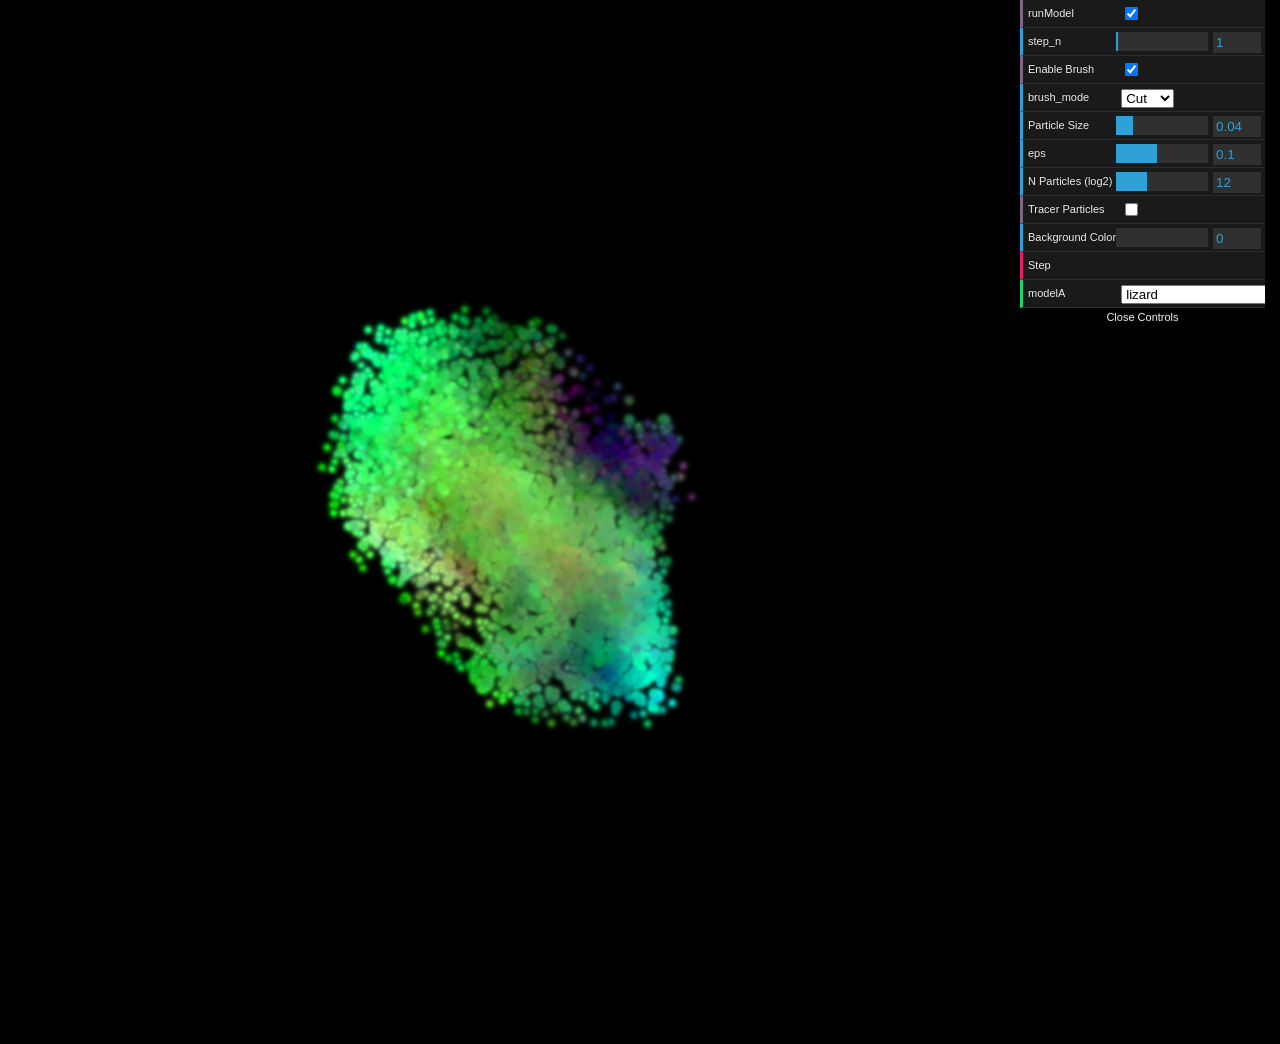
<file: growing_demo/index.html>
<!DOCTYPE html>
<html lang="en">
<head>

    <meta charset="UTF-8">
    <meta name="viewport" content="width=device-width, initial-scale=1.0">
    <title>Cells2Pixels PBR Demo</title>
    <script src="../swissgl.js"></script>
    <script src="../dat.gui.min.js"></script>
    <script src="https://webgl2fundamentals.org/webgl/resources/m4.js"></script>
    <style>
        body {
            background-color: black;
        }

        canvas {
            /* width: 100vw; 
            height: 100vh; */
            width: 1024px;
            height: 1024px;
        }
    </style>
</head>
<body>
<canvas id="c"></canvas>

<script>
    const $ = s => document.querySelector(s);
    const canvas = $("#c");
    
    const GLSL = SwissGL(canvas);
    const glsl = (param, target) => GLSL({...param, Inc: [`
            #define FOR2(V,A,B) for(ivec2 V=ivec2(A);V.y<(B).y;++V.y) for(V.x=ivec2(A).x;V.x<(B).x;++V.x)
            bool box_intersects(vec4 a, vec4 b) {return a.x<b.z && a.y<b.w && b.x<a.z && b.y<a.w;}
            vec2 log_normalize(vec2 v) {
                float l = length(v);
                if (l > 0.0) return log(l + 1.0) * normalize(v);

                return vec2(0.0);
            }
            float cross2d(vec2 a, vec2 b) {
                return a.x * b.y - a.y * b.x;
            }

            
        `].concat(param.Inc || [])}, target);
    const gui = new dat.GUI();

    const CHN = 16, C4 = CHN / 4;
    let models, modelA, modelB;
    let nca_grid, neighborhood, bbox, inv_rho;
    let sort_phase = 0;
    let step_count = 0;


    const params = {
        modelA: 'lizard',
        modelB: 'ghost',
        runModel: true,
        step_n: 1,
    };
    const uniforms = {
        zoom: 0.0,
        eps: 0.1,
        sigma: 0.2,
        // sigma: 1.0,
        viewR: 1.5,
        viewC: [0.0, 0.0],
        brush_enabled: true,
        brush_mode: 1,
        cut_size: 0.03,
        particle_radius: 0.04,
        num_particles_log: 12, // 2^12 = 4096
        plot_tracer: false,
        bg_color: 0.0,
        state_noise: 0.0,
        position_noise: 0.0,
    }
    uniforms.smoothing_coef = 4.0 / (Math.PI * Math.pow(uniforms.eps, 2));
    uniforms.gradient_coef = 10.0 / (Math.PI * Math.pow(uniforms.eps, 3));

    
    let last_cursor_style = 'default';
    let prevPos = [0, 0];


    gui.add(params, 'runModel');
    gui.add(params, 'step_n', 0, 64, 1);
    gui.add(uniforms, 'brush_enabled').name('Enable Brush');
    gui.add(uniforms, 'brush_mode', { "Paint": 0, "Cut": 1, "Pull": 2});
    // gui.add(uniforms, 'cut_size', 0.01, 0.2, 0.005).name('Cut Size');
    gui.add(uniforms, 'particle_radius', 0.005, 0.2, 0.005).name('Particle Size');
    // gui.add(uniforms, 'state_noise', 0.0, 0.5, 0.001).name('State Noise');
    // gui.add(uniforms, 'position_noise', 0.0, 0.5, 0.001).name('Position Noise');
    gui.add(uniforms, 'eps', 0.02, 0.2, 0.005).onChange(v => {
        uniforms.smoothing_coef = 4.0 / (Math.PI * Math.pow(v, 2));
        uniforms.gradient_coef = 10.0 / (Math.PI * Math.pow(v, 3));
        uniforms.particle_radius = 0.04 * v / 0.1;
        reset();
    });
    gui.add(uniforms, 'num_particles_log', 10, 16, 1).name('N Particles (log2)').onChange(v => {
        reset();
        uniforms.particle_radius = 0.04 * Math.sqrt(4096 / (1 << v));
        gui.updateDisplay();
    });
    gui.add(uniforms, 'plot_tracer').name('Tracer Particles');
    gui.add(uniforms, 'bg_color', 0.0, 1.0, 0.01).name('Background Color');
    // Add a button that calls the step function
    gui.add({next : () => {
        for (let i = 0; i < params.step_n; ++i) {
            update_index();
        step_fast();
        }
        
    }}, 'next').name('Step');

    function init_event_listeners() {
        document.addEventListener('keydown', e => {
            if (e.key === 'r') {
                reset();
            }
            if (e.key === " ") {
                params.runModel = !params.runModel;
                gui.updateDisplay(); 
            }
            if (e.key === "Shift") {
                if (canvas.style.cursor != "grabbing") {
                    canvas.style.cursor = "grab";
                    last_cursor_style = canvas.style.cursor;
                }
            }
        });
        document.addEventListener("keyup", e => {
            if (e.key === 'Shift') {
                canvas.style.cursor = "default";
                last_cursor_style = canvas.style.cursor;
            }
        });

        canvas.onmousedown = e => {
            e.preventDefault();
            // left click
            if (e.buttons == 1) {
                if (e.shiftKey) {
                    canvas.style.cursor = "grabbing";
                } else {
                    canvas.style.cursor = 'pointer';
                }
                click(getMousePos(e), e, true);
            }
        }
        canvas.onmousemove = e => {
            e.preventDefault();
            if (e.buttons == 1) {
                click(getMousePos(e), e, false);
            }
        }
        canvas.onmouseup = e => {
            e.preventDefault();
            canvas.style.cursor = last_cursor_style;
        }

        // Zoom with mouse wheel
        canvas.addEventListener('wheel', e => {
            e.preventDefault();
            const zoomFactor = Math.exp(e.deltaY * 0.001);
            const oldR = uniforms.viewR;
            const newR = Math.min(10.0, Math.max(0.1, oldR * zoomFactor));
            uniforms.viewR = newR;
        }, { passive: false });

        canvas.addEventListener("touchstart", e => {
            e.preventDefault();
            click(getTouchPos(e.changedTouches[0]), e, true);
        });
        canvas.addEventListener("touchmove", e => {
            e.preventDefault();
            for (const t of e.touches) {
                click(getTouchPos(t), e, false);
            }
        });

    }

    function getMousePos(e) {
        const gridX = e.offsetX / canvas.clientWidth;
        const gridY = e.offsetY / canvas.clientHeight;
        return [gridX, gridY];
    }

    function getTouchPos(touch) {
        const rect = canvas.getBoundingClientRect();
        const gridX = (touch.clientX - rect.left) / canvas.clientWidth;
        const gridY = (touch.clientY - rect.top) / canvas.clientHeight;
        return [gridX, gridY];
    }

    function click(pos, e, first_touch = false) {
        const [x, y] = pos;
        const [px, py] = prevPos;
        prevPos = pos;

    
        // Adjust with the aspect ratio
        const c = 0.5 * (canvas.clientWidth + canvas.clientHeight);
        
        const x1 = (x * 2.0 - 1.0) * (canvas.clientWidth / c);
        const y1 = -(y * 2.0 - 1.0) * (canvas.clientHeight / c);
        const x0 = (px * 2.0 - 1.0) * (canvas.clientWidth / c);
        const y0 = -(py * 2.0 - 1.0) * (canvas.clientHeight / c);
        
        // If Shift is held OR brush disabled, use drag to pan the view
        if (e.shiftKey || !uniforms.brush_enabled) {
            if (!first_touch) {
                const dx = x1 - x0;
                const dy = y1 - y0;
                uniforms.viewC[0] -= dx * uniforms.viewR;
                uniforms.viewC[1] -= dy * uniforms.viewR;
            }
            return;
        }

        let brush_mode = uniforms.brush_mode;

        if (brush_mode == 1 && first_touch) {
            // In cut mode, do not apply brush on first touch
            return;
        }

        brush(x0, y0, x1, y1, brush_mode);
        
        


    }

    init_event_listeners();


    async function init() {
        const response = await fetch('./models.json');
        models = await response.json();
        for (const name in models)
            for (const k in models[name]) {
                if (k == 'alpha' || k == "eps0" || k == "N0") continue
                const src = models[name][k];
                src.data = new Float32Array(
                    Uint8Array.from(atob(src.data64), c => c.charCodeAt(0)).buffer);
                delete src.data64;
            }
        gui.add(params, 'modelA', Object.keys(models)).onChange(name => {
            modelA = load_model(name, "A");
            reset();
        });
        // gui.add(params, 'modelB', Object.keys(models)).onChange(name => {
        //     modelB = load_model(name, "B");
        // });
        modelA = load_model(params.modelA, "A");
        modelB = load_model(params.modelB, "B");
        reset();
        frame();
    }

    init();

    function load_model(name, tag="A") {
        const src = models[name];
        // init NCA
        const [ch, ci] = src['w1.weight'].shape, co = src['w2.weight.T'].shape[1];
        // console.assert(co == CHN);
        const nca = {
            ["w1" + tag]: glsl({}, {
                size: [ci / 4, ch], format: 'rgba32f',
                data: src['w1.weight'].data, tag: 'w1' + tag
            }),
            ["b1" + tag]: glsl({}, {
                size: [1, ch], format: 'r32f',
                data: src['w1.bias'].data, tag: 'b1' + tag
            }),
            ["w2t" + tag]: glsl({}, {
                size: [co / 4, ch], format: 'rgba32f',
                data: src['w2.weight.T'].data, tag: 'w2t' + tag
            }),
        };
        if (tag == "A") {
            nca['Inc'] = `
                const float alpha = ${src['alpha'].toFixed(4)};
                const float eps0 = ${src['eps0'].toFixed(4)};
                const float N0 = ${src['N0'].toFixed(4)};

                float smoothing_kernel(vec2 r, float eps) {
                    float d2 = dot(r, r);
                    // float q = eps * eps - d2;
                    float q = 1.0 - d2 / (eps * eps);
                    if (q > 0.0) return q * q * q;                
                    return 0.0;
                }

                vec2 gradient_kernel(vec2 r, float eps) {
                    // float d = length(r);
                    // if (d == 0.0 || d >= eps) return vec2(0.0);
                    // return 3.0 * (eps - d) * (eps - d) * normalize(r);
                    float d = length(r) / eps;
                    if (d == 0.0 || d >= 1.0) return vec2(0.0);
                    return 3.0 * (1.0 - d) * (1.0 - d) * normalize(r);
                    
                }
            `
        }
        return nca;
    }

    function reset() {
        const m = Math.ceil(uniforms.num_particles_log / 2);
        const n = Math.ceil(uniforms.num_particles_log - m);
        const H = 1 << m;
        const W = 1 << n;

        nca_grid = glsl({
            seed: Math.random() * 213.512, ...uniforms, ...modelA, FP: `
            vec2 uniform_seed(vec3 u) {
                return (u.xy - 0.5) * 2.0;
            }

            vec2 gaussian_seed(vec3 u) {
                vec2 q = clamp(u.xy, 1e-7, 1.0 - 1e-7);
                float r = sqrt(-2.0 * log(q.x));
                float theta = 2.0 * PI * q.y;
                return r * vec2(cos(theta), sin(theta));
            }

            vec2 circular_seed(vec3 u) {
                float r = sqrt(u.x);
                float theta = 2.0 * PI * u.y;
                return r * vec2(cos(theta), sin(theta));
            }
            

            void fragment() 
            {
                FOut = FOut1 = FOut2 = FOut3 = vec4(0);
                // vec2 pos = circular_seed(hash(ivec3(I, seed))) * sigma * eps / eps0;
                vec2 pos = circular_seed(hash(ivec3(I, seed))) * sigma * eps / eps0;
                // vec2 pos = uniform_seed(hash(ivec3(I, seed))) * sigma * eps / eps0;
                float particle_idx = float(I.x + I.y * ViewSize.x) + 0.5;
                float model_idx = 0.0;
                // if (I.y < 64) {
                //     pos += vec2(0.5, 0.0);
                //     model_idx = 0.0;
                // } else {
                //     pos += vec2(-0.5, 0.0);
                //     model_idx = 1.0;
                // }
                FOut4 = vec4(pos, particle_idx, model_idx);
            }
            
        `
        }, {size: [H, W], layern: C4 + 1, format: 'rgba32f', story: 2, tag: 'grid'});
        let sort_steps = nca_grid.size[0] * nca_grid.size[1];
        sort_steps = 4 * Math.log2(sort_steps) ** 2;
        for (let i = 0; i < sort_steps; ++i) {
            sort_index();
        }
        update_index();
    }

    function brush(x0, y0, x1, y1, brush_mode) {
        if (brush_mode == 1) {
            glsl({
            x0, y0, x1, y1, ...uniforms, seed: Math.random() * 4123, FP: `
                FOut = Src(I,0); FOut1 = Src(I,1); FOut2 = Src(I,2); FOut3 = Src(I,3); FOut4 = Src(I,4);
                vec2 x = Src(I,4).xy;
                // Account for view center/scale: mouse in world coords
                vec2 p0 = vec2(x0, y0) * viewR + viewC;
                vec2 p1 = vec2(x1, y1) * viewR + viewC;
                vec2 mouse_path = p1 - p0;
                float path_length = length(mouse_path);
                if (path_length > 1e-3) {
                    vec2 n = normalize(vec2(-mouse_path.y, mouse_path.x));
                    vec2 r = x - p0;
                    float side = cross2d(mouse_path, r);
                    float distance_to_path = abs(dot(n, r));
                    bool cut = distance_to_path < cut_size;
                    // Check to see if the projection of x onto mouse_path is within the segment
                    float proj = dot(mouse_path, r) / path_length;
                    cut = cut && proj >= 0.0 && proj <= path_length;

                    if (cut) {
                        float wiggle =  hash(ivec3(I, seed)).x;
                        x += n * 0.04 * wiggle * sign(side);
                    }
                }
                FOut4.xy = x;
            `
            }, nca_grid);
            
        } else if (brush_mode == 0) {
            glsl({
                ...uniforms, x_pos: x1, y_pos: y1, FP: `
                FOut = Src(I,0); FOut1 = Src(I,1); FOut2 = Src(I,2); FOut3 = Src(I,3); FOut4 = Src(I,4);
                // Click position in world coordinates
                vec2 click_pos = vec2(x_pos, y_pos) * viewR + viewC;
                vec2 pos = Src(I,4).xy;
                float dist = length(pos - click_pos);
                if (dist < 0.05) {
                    FOut = FOut1 = FOut2 = FOut3 = vec4(0.0);
                }
            `
            }, nca_grid);
        } else if (brush_mode == 2) {
            // Pull brush: attract particles toward click_pos with noise and falloff
            glsl({
                ...uniforms, x_pos: x1, y_pos: y1, seed: Math.random() * 4123, FP: `
                FOut = Src(I,0); FOut1 = Src(I,1); FOut2 = Src(I,2); FOut3 = Src(I,3); FOut4 = Src(I,4);
                // Click position in world coordinates
                vec2 click_pos = vec2(x_pos, y_pos) * viewR + viewC;
                vec2 pos = Src(I,4).xy;
                vec2 dir = click_pos - pos;
                float dist = length(dir);
                if (dist > 0.0) {
                    vec2 ndir = dir / dist;
                    float falloff = exp(-dist * 30.0); // stronger near the click
                    float strength = 0.05 * falloff;    // small step to avoid collapse
                    // Add directional jitter perpendicular and along direction
                    vec2 rnd = hash(ivec3(I, seed)).yz * 2.0 - 1.0;
                    vec2 jitter = (vec2(-ndir.y, ndir.x) * rnd.x + ndir * rnd.y) * 0.2 * falloff;
                    pos += ndir * strength + jitter * 0.0;
                    FOut4.xy = pos;
                }
            `
            }, nca_grid);
            } else if (brush_mode == 3) {
                // Set index brush: set model index (stored in FOut4.z) to 1 within radius
                glsl({
                    ...uniforms, x_pos: x1, y_pos: y1, FP: `
                    FOut = Src(I,0); FOut1 = Src(I,1); FOut2 = Src(I,2); FOut3 = Src(I,3); FOut4 = Src(I,4);
                    vec2 click_pos = vec2(x_pos, y_pos) * viewR + viewC;
                    vec2 pos = Src(I,4).xy;
                    float dist = length(pos - click_pos);
                    if (dist < 0.05) {
                        // FOut4.w = min(FOut4.w + 0.01, 1.0);
                        FOut4.w = 1.0;
                    }
                `
                }, nca_grid);
        }        
    }

    // Adapted from Large Lenia Implementation in Swissgl
    function sort_index() {
        glsl({rc: sort_phase & 1, eo: (sort_phase >> 1) & 1, FP: `
        uniform int rc, eo;
        void fragment() {
          ivec2 I = ivec2(gl_FragCoord.xy);
          int i0 = (rc==1)?I.x:I.y;
          int i1 = i0 + ((i0+eo)&1)*2-1;
          ivec2 I1 = (rc==1)?ivec2(i1, I.y):ivec2(I.x, i1);
          I1 = clamp(I1, ivec2(0), ViewSize-1);
          vec4 v0=Src(I, 4), v1=Src(I1, 4);
          bool less = (rc==1) ? v0.x<v1.x : v0.y<v1.y;
          if (i0 < i1 == less) {
            FOut = Src(I, 0);
            FOut1 = Src(I, 1);
            FOut2 = Src(I, 2);
            FOut3 = Src(I, 3);
            FOut4 = v0;
          } else {
            FOut = Src(I1, 0);
            FOut1 = Src(I1, 1);
            FOut2 = Src(I1, 2);
            FOut3 = Src(I1, 3);
            FOut4 = v1;
          }
        }`}, nca_grid);
        sort_phase = (sort_phase + 1) % 4;
    }
    
    function update_index() {
        for (let i = 0; i < 1; ++i) sort_index();
        bbox = glsl({state: nca_grid[0], FP: `
            const int C4 = ${C4};
            FOut = vec4(1000, 1000, -1000, -1000);
            int D = state_size()[0]/ViewSize[0];
            ivec2 base = I * D;
            FOR2(i, 0, ivec2(D)) {
                vec2 p = state(base+i, C4).xy;
                FOut.xy = min(FOut.xy, p);
                FOut.zw = max(FOut.zw, p);
            }`}, { size: nca_grid[0].size, scale: 1 / 4, format: 'rgba32f', tag: 'bbox' });

        neighborhood = glsl({bbox, ...uniforms, FP: `
            float r = eps * 1.1;
            vec4 query = bbox(I)+vec4(-r,-r,r,r);
            FOut = vec4(I,I);
            FOR2(i, 0, ViewSize) {
                if (box_intersects(bbox(i), query)) {
                    vec2 fi = vec2(i);
                    FOut.xy = min(FOut.xy, fi);
                    FOut.zw = max(FOut.zw, fi);
                }
            }`}, { size: bbox.size, format: 'rgba32f', tag: 'neighborhood' });

    }

    

    function step_fast() {
        // use the hashgrid to avoid n^2 complexity
        inv_rho = glsl({
            state: nca_grid[0], neighborhood, bbox, 
            ...uniforms, ...modelA, FP: `
            const int C4 = ${C4};
            vec2 p_i = state(I, C4).xy;
            float r = eps * 1.1;
            vec4 query_box = vec4(p_i - r, p_i + r);
            int D = ViewSize.x/neighborhood_size().x;
            ivec4 nbh = ivec4(neighborhood(I/D));
            float rho_i = 0.0;
            float count = 0.0;
            FOR2(k, nbh.xy, nbh.zw + 1) {
                if (!box_intersects(bbox(k), query_box)) continue;
                FOR2(d, 0, ivec2(D)) {
                    vec2 p_j = state(d + k * D, C4).xy;
                    float w_ij = smoothing_kernel(p_j - p_i, eps);
                    rho_i += w_ij;
                    if (w_ij > 0.0) count += 1.0;
                }
            }
            rho_i = rho_i * smoothing_coef;
            FOut = vec4(1.0 / rho_i, count, 0.0, 0.0);
        `}, { size: nca_grid[0].size, layern: 1, format: 'rgba32f', tag: 'inv_rho' });

        glsl({
            inv_rho: inv_rho, ...modelA, ...modelB,
            ...uniforms, seed: Math.random() * 26321,
            neighborhood, bbox, FP: `
            const int C4 = ${C4};
            vec4 perc[C4*4 + 1], upd[C4 + 1];
            mat2 M = mat2(0.0); // Moment matrix for gradient correction
            
            void fragment() {
                // return;

                for (int chn=0; chn<C4; ++chn) perc[chn] = upd[chn] = Src(I,chn);

                FOut = upd[0]; FOut1 = upd[1]; FOut2 = upd[2]; FOut3 = upd[3]; FOut4 = Src(I,C4);
                if (hash(ivec3(I,seed)).x>0.5) return;

                upd[C4] = vec4(0.0); // position update and particle/model idx
                for (int i=C4; i<C4*4 + 1; ++i) perc[i] = vec4(0.0);

                float coef = eps / eps0; // eps / default_eps
                vec2 p_i = Src(I,C4).xy;
                float r = eps * 1.1;
                vec4 query_box = vec4(p_i - r, p_i + r);
                int D = ViewSize.x/neighborhood_size().x;
                ivec4 nbh = ivec4(neighborhood(I/D));
                int N = ViewSize.x * ViewSize.y;

                FOR2(k, nbh.xy, nbh.zw + 1) {
                    if (!box_intersects(bbox(k), query_box)) continue;
                    FOR2(d, 0, ivec2(D)) {
                        ivec2 I_j = d + k * D;
                        float inv_rho_j = inv_rho(I_j, 0).x;
                        vec2 p_j = Src(I_j,C4).xy;
                        vec2 r_ij = p_j - p_i;
                        float w_ij = smoothing_kernel(r_ij, eps);
                        if (w_ij == 0.0) continue;
                        vec2 g_ij = gradient_kernel(r_ij, eps);
                        M += mat2(r_ij.x * g_ij.x, r_ij.x * g_ij.y,
                            r_ij.y * g_ij.x, r_ij.y * g_ij.y) * inv_rho_j;
                        perc[C4*4].xy += g_ij; // density gradient

                        for (int chn=0; chn<C4; ++chn) {
                            vec4 s_j_c = Src(I_j, chn);
                            perc[C4 + chn] += s_j_c * w_ij * inv_rho_j; // smoothed state
                            vec4 gs_x = (s_j_c - perc[chn]) * g_ij.x * inv_rho_j;
                            vec4 gs_y = (s_j_c - perc[chn]) * g_ij.y * inv_rho_j;
                            perc[C4*2 + chn * 2] += vec4(gs_x.x, gs_y.x, gs_x.y, gs_y.y); // gradient x
                            perc[C4*2 + chn * 2 + 1] += vec4(gs_x.z, gs_y.z, gs_x.w, gs_y.w); // gradient y
                            
                            
                        }
                    }
                }

                mat2 M_inv;
                M = M * gradient_coef;
                float det = M[0][0]*M[1][1]-M[0][1]*M[1][0];
                if (abs(det)>1e-3) {
                    M_inv = mat2( M[1][1], -M[0][1],
                                 -M[1][0],  M[0][0]) / det;
                    for (int chn=0; chn<C4; ++chn) {
                        perc[C4*2 + chn * 2].xy = perc[C4*2 + chn * 2].xy * M_inv;
                        perc[C4*2 + chn * 2].zw = perc[C4*2 + chn * 2].zw * M_inv;
                        perc[C4*2 + chn * 2 + 1].xy = perc[C4*2 + chn * 2 + 1].xy * M_inv;
                        perc[C4*2 + chn * 2 + 1].zw = perc[C4*2 + chn * 2 + 1].zw * M_inv;
                    }
                }

                for (int chn=0; chn<C4; ++chn) {
                    perc[C4 + chn] = perc[C4 + chn] * smoothing_coef;
                    perc[C4*2 + chn * 2].xy = log_normalize(perc[C4*2 + chn * 2].xy * gradient_coef * coef);
                    perc[C4*2 + chn * 2].zw = log_normalize(perc[C4*2 + chn * 2].zw * gradient_coef * coef);
                    perc[C4*2 + chn * 2 + 1].xy = log_normalize(perc[C4*2 + chn * 2 + 1].xy * gradient_coef * coef);
                    perc[C4*2 + chn * 2 + 1].zw = log_normalize(perc[C4*2 + chn * 2 + 1].zw * gradient_coef * coef);
               }
                perc[C4*4].xy = log_normalize(perc[C4*4].xy * gradient_coef * coef * coef * coef * 1.0 / float(N));
                
                int ci = w1A_size().x, ch = w1A_size().y;
                bool model_type = floor(Src(I,C4).w + 0.5) == 0.0;
                // float model_weight = 1.0 - FOut4.w;
                for (int h=0; h<ch; ++h) {
                    float y = model_type ? b1A(ivec2(0, h)).x : b1B(ivec2(0, h)).x;
                    for (int i=0; i<ci; ++i) {y += model_type ? dot(perc[i], w1A(ivec2(i, h))) : dot(perc[i], w1B(ivec2(i, h)));}
                    if (y<=0.0) continue;
                    for (int i=0; i<C4 + 1; ++i) {upd[i] += model_type ? y*w2tA(ivec2(i, h)) : y*w2tB(ivec2(i, h));}
                    // float yA = b1A(ivec2(0, h)).x;
                    // float yB = b1B(ivec2(0, h)).x;
                    // float y = model_weight * yA + (1.0 - model_weight) * yB;
                    // for (int i=0; i<ci; ++i) {
                    //     vec4 p = perc[i];
                    //     vec4 wA = w1A(ivec2(i, h));
                    //     vec4 wB = w1B(ivec2(i, h));
                    //     y += model_weight * dot(p, wA) + (1.0 - model_weight) * dot(p, wB);
                    // }
                    // if (y<=0.0) continue;
                    // for (int i=0; i<C4 + 1; ++i) {
                    //     vec4 wA = w2tA(ivec2(i, h));
                    //     vec4 wB = w2tB(ivec2(i, h));
                    //     upd[i] += (model_weight * wA + (1.0 - model_weight) * wB) * y;
                    // }
                }
                
                if (state_noise > 0.0) {
                    upd[0] += (hash(ivec4(I, 0, seed)) - 0.5) * state_noise;
                    upd[1] += (hash(ivec4(I, 1, seed)) - 0.5) * state_noise;
                    upd[2] += (hash(ivec4(I, 2, seed)) - 0.5) * state_noise;
                    upd[3] += (hash(ivec4(I, 3, seed)) - 0.5) * state_noise;
                }


                FOut = upd[0]; FOut1 = upd[1]; FOut2 = upd[2]; FOut3 = upd[3];
                // FOut = clamp(upd[0], vec4(-1.0), vec4(1.0)); 
                // FOut1 = clamp(upd[1], vec4(-1.0), vec4(1.0));
                // FOut2 = clamp(upd[2], vec4(-1.0), vec4(1.0));
                // FOut3 = clamp(upd[3], vec4(-1.0), vec4(1.0));
                vec2 dp = upd[C4].xy;
                
                upd[C4].xy = alpha * eps * dp / (1.0 + length(dp));

                if (position_noise > 0.0) {
                    upd[C4].xy += (hash(ivec3(I,seed + 12371.0)).yz - 0.5) * position_noise;
                }
                // vec2 pos_change = hash(ivec3(I, seed + 12371.0)).yz * 0.02 - 0.01;
                // FOut4 = Src(I,4);// + vec4(pos_change, 0.0, 0.0); // keep position unchanged
                FOut4 += upd[C4];
            }
        `
        }, nca_grid);
        
    }



    function step() {
        inv_rho = glsl({
            state: nca_grid[0], ...uniforms, ...modelA, FP: `
            const int C4 = ${C4};
            int N = state_size().x * state_size().y;
            vec2 p_i = state(I, C4).xy;
            float rho_i = 0.0;
            float count = 0.0;
            for (int j = 0; j < N; ++j) {
                ivec2 I_j = ivec2(j % ViewSize.x, j / ViewSize.x);
                vec2 p_j = state(I_j, C4).xy;
                float w_ij = smoothing_kernel(p_j - p_i, eps);
                rho_i += w_ij;
                if (w_ij > 0.0) count += 1.0;
            }
            rho_i = rho_i * smoothing_coef;
            FOut = vec4(1.0 / rho_i, count, 0.0, 0.0);
        `}, { size: nca_grid[0].size, layern: 1, format: 'rgba32f', tag: 'inv_rho' });

        

        glsl({
            inv_rho: inv_rho, ...modelA, ...uniforms, seed: Math.random() * 5614.765, FP: `
            const int C4 = ${C4};
            vec4 perc[C4*4 + 1], upd[C4 + 1];
            mat2 M = mat2(0.0); // Moment matrix for gradient correction
            
            
            void fragment() {
                // return;

                for (int chn=0; chn<C4; ++chn) perc[chn] = upd[chn] = Src(I,chn);
                FOut = upd[0]; FOut1 = upd[1]; FOut2 = upd[2]; FOut3 = upd[3]; FOut4 = Src(I,C4);
                if (hash(ivec3(I,seed)).x >= 0.5) return;
                upd[C4] = vec4(0.0);
                for (int i=C4; i<C4*4 + 1; ++i) perc[i] = vec4(0.0);

                float coef = eps / eps0; // eps / default_eps
                vec2 p_i = Src(I,C4).xy;
                int N = ViewSize.x * ViewSize.y;
                for (int j = 0; j < N; ++j) {
                    ivec2 I_j = ivec2(j % ViewSize.x, j / ViewSize.x);
                    float inv_rho_j = inv_rho(I_j, 0).x;
                    vec2 p_j = Src(I_j,C4).xy;
                    vec2 r_ij = p_j - p_i;
                    float w_ij = smoothing_kernel(r_ij, eps);
                    if (w_ij == 0.0) continue;
                    vec2 g_ij = gradient_kernel(r_ij, eps);
                    M += mat2(r_ij.x * g_ij.x, r_ij.y * g_ij.x,
                        r_ij.x * g_ij.y, r_ij.y * g_ij.y) * inv_rho_j;
                    perc[C4*4].xy += g_ij; // density gradient

                    for (int chn=0; chn<C4; ++chn) {
                        vec4 s_j_c = Src(I_j, chn);
                        perc[C4 + chn] += s_j_c * w_ij * inv_rho_j; // smoothed state
                        vec4 gs_x = (s_j_c - perc[chn]) * g_ij.x * inv_rho_j;
                        vec4 gs_y = (s_j_c - perc[chn]) * g_ij.y * inv_rho_j;
                        perc[C4*2 + chn * 2] += vec4(gs_x.x, gs_y.x, gs_x.y, gs_y.y);
                        perc[C4*2 + chn * 2 + 1] += vec4(gs_x.z, gs_y.z, gs_x.w, gs_y.w);
                    }

                }
                M = M * gradient_coef;
                float det = M[0][0]*M[1][1]-M[0][1]*M[1][0];
                if (abs(det)>1e-3) {
                    mat2 M_inv = mat2( M[1][1], -M[1][0],
                                 -M[0][1],  M[0][0]) / det;
                    for (int chn=0; chn<C4; ++chn) {
                        perc[C4*2 + chn * 2].xy = perc[C4*2 + chn * 2].xy * M_inv;
                        perc[C4*2 + chn * 2].zw = perc[C4*2 + chn * 2].zw * M_inv;
                        perc[C4*2 + chn * 2 + 1].xy = perc[C4*2 + chn * 2 + 1].xy * M_inv;
                        perc[C4*2 + chn * 2 + 1].zw = perc[C4*2 + chn * 2 + 1].zw * M_inv;
                    }
                }

                for (int chn=0; chn<C4; ++chn) {
                    perc[C4 + chn] = perc[C4 + chn] * smoothing_coef;
                    perc[C4*2 + chn * 2].xy = log_normalize(perc[C4*2 + chn * 2].xy * gradient_coef * coef);
                    perc[C4*2 + chn * 2].zw = log_normalize(perc[C4*2 + chn * 2].zw * gradient_coef * coef);
                    perc[C4*2 + chn * 2 + 1].xy = log_normalize(perc[C4*2 + chn * 2 + 1].xy * gradient_coef * coef);
                    perc[C4*2 + chn * 2 + 1].zw = log_normalize(perc[C4*2 + chn * 2 + 1].zw * gradient_coef * coef);
               }
                perc[C4*4].xy = log_normalize(perc[C4*4].xy * gradient_coef * coef * coef * coef / float(N));
                
                int ci = w1A_size().x, ch = w1A_size().y;
                int model_idx = int(Src(I,C4).w);
                for (int h=0; h<ch; ++h) {
                    float y = b1A(ivec2(0, h)).x;
                    for (int i=0; i<ci; ++i) {y += dot(perc[i], w1A(ivec2(i, h)));}
                    if (y<=0.0) continue;
                    for (int i=0; i<C4 + 1; ++i) {upd[i] += y*w2t(ivec2(i, h));}
                }
                FOut = upd[0]; FOut1 = upd[1]; FOut2 = upd[2]; FOut3 = upd[3];
                // FOut = clamp(upd[0], vec4(-1.0), vec4(1.0)); 
                // FOut1 = clamp(upd[1], vec4(-1.0), vec4(1.0));
                // FOut2 = clamp(upd[2], vec4(-1.0), vec4(1.0));
                // FOut3 = clamp(upd[3], vec4(-1.0), vec4(1.0));
                vec2 dp = upd[C4].xy;
                
                upd[C4] = alpha * eps * dp / (1.0 + length(dp));
                // vec2 pos_change = hash(ivec3(I, seed + 12371.0)).yz * 0.02 - 0.01;
                // FOut4 = Src(I,4);// + vec4(pos_change, 0.0, 0.0); // keep position unchanged
                FOut4 += upd[C4];
            }
        `
        }, nca_grid);
        
    }

    function frame(time) {
        GLSL.adjustCanvas();
        time /= 1000.0;
        if (params.runModel) {
            for (let i = 0; i < params.step_n; ++i) {
                // Take a step only after certain amount of time has passed
                    // step();
                    step_count++;
                    if (i % 1 == 0)
                        update_index();
                    step_fast();
                    if (step_count % 100 == 0) {
                        console.log(`Step count: ${step_count}`);
                    }
                // 
                
            }
                
        }
        // if (uniforms.showBbox) {
        //     glsl({bbox, Grid: bbox.size, Aspect:'mean', ...uniforms,
        //     Blend:'d*(1-sa)+s',
        //     // Blend:'d*(1-sa)+s',
        //     VP: `
        //         vec4 b = bbox(ID.xy);
        //         vec2 bbox_center = (b.xy + b.zw) / 2.0;
        //         vec2 bbox_len = b.zw - b.xy;
        //         VPos = vec4(((bbox_center - viewC) + XY * bbox_len * 0.5)/ viewR, 0.0, 1.0);
                
        //         // VPos = vec4((b.xy + b.zw) / 2.0 / viewR, 0.0, 1.0);
        //         // FOut = vec4(b.zw - b.xy, 0.0, 1.0);`,
        //     FP: `
        //         vec3 col = vec3(wireframe());
        //         FOut = vec4(col, 1.0);
        //         // FOut = vec4(0.0, 0.0, 0.0, 0.5);
        //     `});

        // }
        
        const bg_color = uniforms.bg_color;
        glsl({state: nca_grid[0], Grid: nca_grid[0].size, ...uniforms,
            Clear: [bg_color, bg_color, bg_color,1.0],
            inv_rho, neighborhood, Aspect:'mean', ...uniforms,
            Blend:'d*(1-sa)+s', 
            // Blend:'d + s', 
            VP: `
                varying vec3 col = vec3(state(ID.xy, 3).yzw) + 0.5;

                vec4 N = neighborhood(ID.xy / 4);
                
                col = max(col, vec3(0.0));
                col = min(col, vec3(1.0));
                // col = vec3(inv_rho(ID.xy, 0).y) * 0.03; // count
                // col = vec3(inv_rho(ID.xy, 0).x) * 1.0; // inverse density
                // col = vec3(1.0) * float(N.z - N.x) * (N.w - N.y) * 0.1;

                float c = float(ID.x + ID.y * Grid.x) / float(Grid.x * Grid.y);
                float r = 0.25 + (float(ID.x) / float(Grid.x)) * 0.75;
                float g = 0.25 + (float(ID.y) / float(Grid.y)) * 0.75;
                // col = vec3(r, g, 0.0);
                // varying vec3 col = hash(ID);

                float radius = particle_radius;
                if (plot_tracer)
                    if (mod(floor(state(ID.xy, 4).z), 256.0) == 0.0)
                        radius = particle_radius * 6.0;
                vec2 pos = state(ID.xy, 4).xy;
                VPos = vec4(((pos - viewC) + XY * radius) / viewR, 0.0, 1.0);
                // VPos = vec4(XY / 10.0 + 0.5, 0.0, 1.0);
            `,
            FP: `
                float intensity = exp(-dot(XY, XY) * 10.0);
                FOut = vec4(col * intensity, intensity);
                // FOut = vec4(col + 0.5, 1.0);
                // FOut = vec4(UV, 0.0, 1.0);
                // FOut = state(UV, 4);
            `})
        

        requestAnimationFrame(frame);
    }

    
</script>

</body>
</html>
</file>
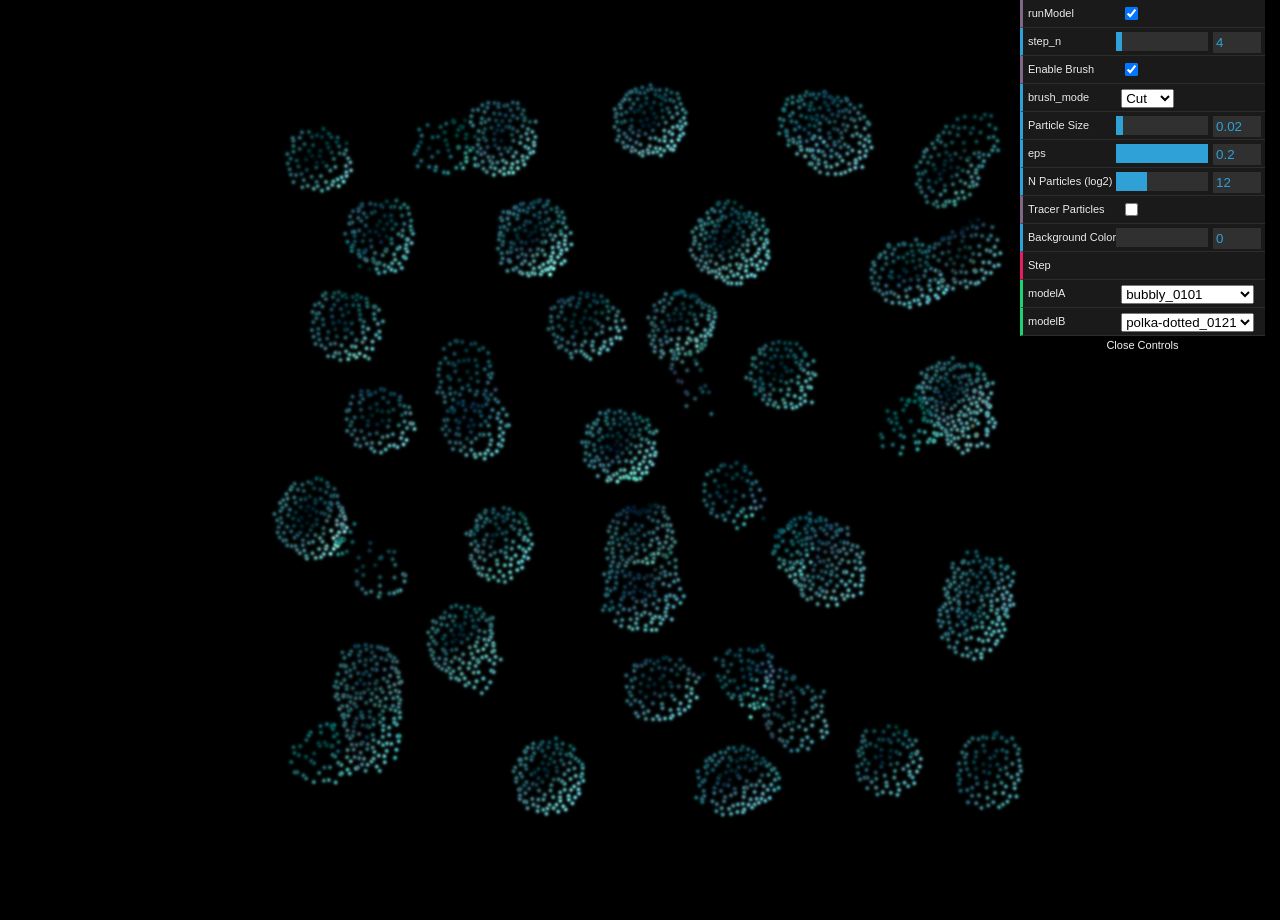
<file: texture_demo/index.html>
<!DOCTYPE html>
<html lang="en">
<head>

    <meta charset="UTF-8">
    <meta name="viewport" content="width=device-width, initial-scale=1.0">
    <title>Cells2Pixels PBR Demo</title>
    <script src="../swissgl.js"></script>
    <script src="../dat.gui.min.js"></script>
    <script src="https://webgl2fundamentals.org/webgl/resources/m4.js"></script>
    <style>
        body {
            background-color: black;
        }

        canvas {
            width: 100vw; 
            height: 100vh;
            /* width: 1024px;
            height: 1024px; */
        }
    </style>
</head>
<body>
<canvas id="c"></canvas>

<script>
    const $ = s => document.querySelector(s);
    const canvas = $("#c");
    
    const GLSL = SwissGL(canvas);
    const glsl = (param, target) => GLSL({...param, Inc: [`
            #define FOR2(V,A,B) for(ivec2 V=ivec2(A);V.y<(B).y;++V.y) for(V.x=ivec2(A).x;V.x<(B).x;++V.x)
            bool box_intersects(vec4 a, vec4 b) {return a.x<b.z && a.y<b.w && b.x<a.z && b.y<a.w;}
            vec2 log_normalize(vec2 v) {
                float l = length(v);
                if (l > 0.0) return log(l + 1.0) * normalize(v);

                return vec2(0.0);
            }
            float cross2d(vec2 a, vec2 b) {
                return a.x * b.y - a.y * b.x;
            }

            
        `].concat(param.Inc || [])}, target);
    const gui = new dat.GUI();

    const CHN = 16, C4 = CHN / 4;
    let models, modelA, modelB;
    let nca_grid, neighborhood, bbox, inv_rho;
    let sort_phase = 0;
    let step_count = 0;


    const params = {
        modelA: 'bubbly_0101',
        modelB: 'polka-dotted_0121',
        runModel: true,
        step_n: 4,
    };
    const uniforms = {
        zoom: 0.0,
        eps: 0.2,
        sigma: 1.0,
        viewR: 1.5,
        viewC: [0.0, 0.0],
        brush_enabled: true,
        brush_mode: 1,
        cut_size: 0.03,
        particle_radius: 0.02,
        num_particles_log: 12, // 2^12 = 4096
        plot_tracer: false,
        bg_color: 0.0,
        state_noise: 0.0,
        position_noise: 0.0,
    }
    uniforms.smoothing_coef = 4.0 / (Math.PI * Math.pow(uniforms.eps, 2));
    uniforms.gradient_coef = 10.0 / (Math.PI * Math.pow(uniforms.eps, 3));

    
    let last_cursor_style = 'default';
    let prevPos = [0, 0];


    gui.add(params, 'runModel');
    gui.add(params, 'step_n', 0, 64, 1);
    gui.add(uniforms, 'brush_enabled').name('Enable Brush');
    gui.add(uniforms, 'brush_mode', { "Paint": 0, "Cut": 1, "Pull": 2, "Graft": 3});
    // gui.add(uniforms, 'cut_size', 0.01, 0.2, 0.005).name('Cut Size');
    gui.add(uniforms, 'particle_radius', 0.005, 0.2, 0.005).name('Particle Size');
    // gui.add(uniforms, 'state_noise', 0.0, 0.5, 0.001).name('State Noise');
    // gui.add(uniforms, 'position_noise', 0.0, 0.5, 0.001).name('Position Noise');
    gui.add(uniforms, 'eps', 0.02, 0.2, 0.005).onChange(v => {
        uniforms.smoothing_coef = 4.0 / (Math.PI * Math.pow(v, 2));
        uniforms.gradient_coef = 10.0 / (Math.PI * Math.pow(v, 3));
        uniforms.particle_radius = 0.02 * v / 0.1;
        reset();
    });
    gui.add(uniforms, 'num_particles_log', 10, 16, 1).name('N Particles (log2)').onChange(v => {
        reset();
        uniforms.particle_radius = 0.02 * Math.sqrt(4096 / (1 << v));
        gui.updateDisplay();
    });
    gui.add(uniforms, 'plot_tracer').name('Tracer Particles');
    gui.add(uniforms, 'bg_color', 0.0, 1.0, 0.01).name('Background Color');
    // Add a button that calls the step function
    gui.add({next : () => {
        for (let i = 0; i < params.step_n; ++i) {
            update_index();
        step_fast();
        }
        
    }}, 'next').name('Step');

    function init_event_listeners() {
        document.addEventListener('keydown', e => {
            if (e.key === 'r') {
                reset();
            }
            if (e.key === " ") {
                params.runModel = !params.runModel;
                gui.updateDisplay(); 
            }
            if (e.key === "Shift") {
                if (canvas.style.cursor != "grabbing") {
                    canvas.style.cursor = "grab";
                    last_cursor_style = canvas.style.cursor;
                }
            }
        });
        document.addEventListener("keyup", e => {
            if (e.key === 'Shift') {
                canvas.style.cursor = "default";
                last_cursor_style = canvas.style.cursor;
            }
        });

        canvas.onmousedown = e => {
            e.preventDefault();
            // left click
            if (e.buttons == 1) {
                if (e.shiftKey) {
                    canvas.style.cursor = "grabbing";
                } else {
                    canvas.style.cursor = 'pointer';
                }
                click(getMousePos(e), e, true);
            }
        }
        canvas.onmousemove = e => {
            e.preventDefault();
            if (e.buttons == 1) {
                click(getMousePos(e), e, false);
            }
        }
        canvas.onmouseup = e => {
            e.preventDefault();
            canvas.style.cursor = last_cursor_style;
        }

        // Zoom with mouse wheel
        canvas.addEventListener('wheel', e => {
            e.preventDefault();
            const zoomFactor = Math.exp(e.deltaY * 0.001);
            const oldR = uniforms.viewR;
            const newR = Math.min(10.0, Math.max(0.1, oldR * zoomFactor));
            uniforms.viewR = newR;
        }, { passive: false });

        canvas.addEventListener("touchstart", e => {
            e.preventDefault();
            click(getTouchPos(e.changedTouches[0]), e, true);
        });
        canvas.addEventListener("touchmove", e => {
            e.preventDefault();
            for (const t of e.touches) {
                click(getTouchPos(t), e, false);
            }
        });

    }

    function getMousePos(e) {
        const gridX = e.offsetX / canvas.clientWidth;
        const gridY = e.offsetY / canvas.clientHeight;
        return [gridX, gridY];
    }

    function getTouchPos(touch) {
        const rect = canvas.getBoundingClientRect();
        const gridX = (touch.clientX - rect.left) / canvas.clientWidth;
        const gridY = (touch.clientY - rect.top) / canvas.clientHeight;
        return [gridX, gridY];
    }

    function click(pos, e, first_touch = false) {
        const [x, y] = pos;
        const [px, py] = prevPos;
        prevPos = pos;

    
        // Adjust with the aspect ratio
        const c = 0.5 * (canvas.clientWidth + canvas.clientHeight);
        
        const x1 = (x * 2.0 - 1.0) * (canvas.clientWidth / c);
        const y1 = -(y * 2.0 - 1.0) * (canvas.clientHeight / c);
        const x0 = (px * 2.0 - 1.0) * (canvas.clientWidth / c);
        const y0 = -(py * 2.0 - 1.0) * (canvas.clientHeight / c);
        
        // If Shift is held OR brush disabled, use drag to pan the view
        if (e.shiftKey || !uniforms.brush_enabled) {
            if (!first_touch) {
                const dx = x1 - x0;
                const dy = y1 - y0;
                uniforms.viewC[0] -= dx * uniforms.viewR;
                uniforms.viewC[1] -= dy * uniforms.viewR;
            }
            return;
        }

        let brush_mode = uniforms.brush_mode;

        if (brush_mode == 1 && first_touch) {
            // In cut mode, do not apply brush on first touch
            return;
        }

        brush(x0, y0, x1, y1, brush_mode);
        
        


    }

    init_event_listeners();


    async function init() {
        const response = await fetch('./models.json');
        models = await response.json();
        for (const name in models)
            for (const k in models[name]) {
                if (k == 'alpha' || k == "eps0" || k == "N0") continue
                const src = models[name][k];
                src.data = new Float32Array(
                    Uint8Array.from(atob(src.data64), c => c.charCodeAt(0)).buffer);
                delete src.data64;
            }
        gui.add(params, 'modelA', Object.keys(models)).onChange(name => {
            modelA = load_model(name, "A");
            reset();
        });
        gui.add(params, 'modelB', Object.keys(models)).onChange(name => {
            modelB = load_model(name, "B");
        });
        modelA = load_model(params.modelA, "A");
        modelB = load_model(params.modelB, "B");
        reset();
        frame();
    }

    init();

    function load_model(name, tag="A") {
        const src = models[name];
        // init NCA
        const [ch, ci] = src['w1.weight'].shape, co = src['w2.weight.T'].shape[1];
        // console.assert(co == CHN);
        const nca = {
            ["w1" + tag]: glsl({}, {
                size: [ci / 4, ch], format: 'rgba32f',
                data: src['w1.weight'].data, tag: 'w1' + tag
            }),
            ["b1" + tag]: glsl({}, {
                size: [1, ch], format: 'r32f',
                data: src['w1.bias'].data, tag: 'b1' + tag
            }),
            ["w2t" + tag]: glsl({}, {
                size: [co / 4, ch], format: 'rgba32f',
                data: src['w2.weight.T'].data, tag: 'w2t' + tag
            }),
        };
        if (tag == "A") {
            nca['Inc'] = `
                const float alpha = ${src['alpha'].toFixed(4)};
                const float eps0 = ${src['eps0'].toFixed(4)};
                const float N0 = ${src['N0'].toFixed(4)};

                float smoothing_kernel(vec2 r, float eps) {
                    float d2 = dot(r, r);
                    // float q = eps * eps - d2;
                    float q = 1.0 - d2 / (eps * eps);
                    if (q > 0.0) return q * q * q;                
                    return 0.0;
                }

                vec2 gradient_kernel(vec2 r, float eps) {
                    // float d = length(r);
                    // if (d == 0.0 || d >= eps) return vec2(0.0);
                    // return 3.0 * (eps - d) * (eps - d) * normalize(r);
                    float d = length(r) / eps;
                    if (d == 0.0 || d >= 1.0) return vec2(0.0);
                    return 3.0 * (1.0 - d) * (1.0 - d) * normalize(r);
                    
                }
            `
        }
        return nca;
    }

    function reset() {
        const m = Math.ceil(uniforms.num_particles_log / 2);
        const n = Math.ceil(uniforms.num_particles_log - m);
        const H = 1 << m;
        const W = 1 << n;

        nca_grid = glsl({
            seed: Math.random() * 213.512, ...uniforms, ...modelA, FP: `
            vec2 uniform_seed(vec3 u) {
                return (u.xy - 0.5) * 2.0;
            }

            vec2 gaussian_seed(vec3 u) {
                vec2 q = clamp(u.xy, 1e-7, 1.0 - 1e-7);
                float r = sqrt(-2.0 * log(q.x));
                float theta = 2.0 * PI * q.y;
                return r * vec2(cos(theta), sin(theta));
            }

            vec2 circular_seed(vec3 u) {
                float r = sqrt(u.x);
                float theta = 2.0 * PI * u.y;
                return r * vec2(cos(theta), sin(theta));
            }
            

            void fragment() 
            {
                FOut = FOut1 = FOut2 = FOut3 = vec4(0);
                // vec2 pos = circular_seed(hash(ivec3(I, seed))) * sigma * eps / eps0;
                vec2 pos = uniform_seed(hash(ivec3(I, seed))) * sigma * eps / eps0;
                float particle_idx = float(I.x + I.y * ViewSize.x) + 0.5;
                float model_idx = 0.0;
                // if (I.y < 64) {
                //     pos += vec2(0.5, 0.0);
                //     model_idx = 0.0;
                // } else {
                //     pos += vec2(-0.5, 0.0);
                //     model_idx = 1.0;
                // }
                FOut4 = vec4(pos, particle_idx, model_idx);
            }
            
        `
        }, {size: [H, W], layern: C4 + 1, format: 'rgba32f', story: 2, tag: 'grid'});
        let sort_steps = nca_grid.size[0] * nca_grid.size[1];
        sort_steps = 4 * Math.log2(sort_steps) ** 2;
        for (let i = 0; i < sort_steps; ++i) {
            sort_index();
        }
        update_index();
    }

    function brush(x0, y0, x1, y1, brush_mode) {
        if (brush_mode == 1) {
            glsl({
            x0, y0, x1, y1, ...uniforms, seed: Math.random() * 4123, FP: `
                FOut = Src(I,0); FOut1 = Src(I,1); FOut2 = Src(I,2); FOut3 = Src(I,3); FOut4 = Src(I,4);
                vec2 x = Src(I,4).xy;
                // Account for view center/scale: mouse in world coords
                vec2 p0 = vec2(x0, y0) * viewR + viewC;
                vec2 p1 = vec2(x1, y1) * viewR + viewC;
                vec2 mouse_path = p1 - p0;
                float path_length = length(mouse_path);
                if (path_length > 1e-3) {
                    vec2 n = normalize(vec2(-mouse_path.y, mouse_path.x));
                    vec2 r = x - p0;
                    float side = cross2d(mouse_path, r);
                    float distance_to_path = abs(dot(n, r));
                    bool cut = distance_to_path < cut_size;
                    // Check to see if the projection of x onto mouse_path is within the segment
                    float proj = dot(mouse_path, r) / path_length;
                    cut = cut && proj >= 0.0 && proj <= path_length;

                    if (cut) {
                        float wiggle =  hash(ivec3(I, seed)).x;
                        x += n * 0.04 * wiggle * sign(side);
                    }
                }
                FOut4.xy = x;
            `
            }, nca_grid);
            
        } else if (brush_mode == 0) {
            glsl({
                ...uniforms, x_pos: x1, y_pos: y1, FP: `
                FOut = Src(I,0); FOut1 = Src(I,1); FOut2 = Src(I,2); FOut3 = Src(I,3); FOut4 = Src(I,4);
                // Click position in world coordinates
                vec2 click_pos = vec2(x_pos, y_pos) * viewR + viewC;
                vec2 pos = Src(I,4).xy;
                float dist = length(pos - click_pos);
                if (dist < 0.05) {
                    FOut = FOut1 = FOut2 = FOut3 = vec4(0.0);
                }
            `
            }, nca_grid);
        } else if (brush_mode == 2) {
            // Pull brush: attract particles toward click_pos with noise and falloff
            glsl({
                ...uniforms, x_pos: x1, y_pos: y1, seed: Math.random() * 4123, FP: `
                FOut = Src(I,0); FOut1 = Src(I,1); FOut2 = Src(I,2); FOut3 = Src(I,3); FOut4 = Src(I,4);
                // Click position in world coordinates
                vec2 click_pos = vec2(x_pos, y_pos) * viewR + viewC;
                vec2 pos = Src(I,4).xy;
                vec2 dir = click_pos - pos;
                float dist = length(dir);
                if (dist > 0.0) {
                    vec2 ndir = dir / dist;
                    float falloff = exp(-dist * 30.0); // stronger near the click
                    float strength = 0.05 * falloff;    // small step to avoid collapse
                    // Add directional jitter perpendicular and along direction
                    vec2 rnd = hash(ivec3(I, seed)).yz * 2.0 - 1.0;
                    vec2 jitter = (vec2(-ndir.y, ndir.x) * rnd.x + ndir * rnd.y) * 0.2 * falloff;
                    pos += ndir * strength + jitter * 0.0;
                    FOut4.xy = pos;
                }
            `
            }, nca_grid);
            } else if (brush_mode == 3) {
                // Set index brush: set model index (stored in FOut4.z) to 1 within radius
                glsl({
                    ...uniforms, x_pos: x1, y_pos: y1, FP: `
                    FOut = Src(I,0); FOut1 = Src(I,1); FOut2 = Src(I,2); FOut3 = Src(I,3); FOut4 = Src(I,4);
                    vec2 click_pos = vec2(x_pos, y_pos) * viewR + viewC;
                    vec2 pos = Src(I,4).xy;
                    float dist = length(pos - click_pos);
                    if (dist < 0.05) {
                        // FOut4.w = min(FOut4.w + 0.01, 1.0);
                        FOut4.w = 1.0;
                    }
                `
                }, nca_grid);
        }        
    }

    // Adapted from Large Lenia Implementation in Swissgl
    function sort_index() {
        glsl({rc: sort_phase & 1, eo: (sort_phase >> 1) & 1, FP: `
        uniform int rc, eo;
        void fragment() {
          ivec2 I = ivec2(gl_FragCoord.xy);
          int i0 = (rc==1)?I.x:I.y;
          int i1 = i0 + ((i0+eo)&1)*2-1;
          ivec2 I1 = (rc==1)?ivec2(i1, I.y):ivec2(I.x, i1);
          I1 = clamp(I1, ivec2(0), ViewSize-1);
          vec4 v0=Src(I, 4), v1=Src(I1, 4);
          bool less = (rc==1) ? v0.x<v1.x : v0.y<v1.y;
          if (i0 < i1 == less) {
            FOut = Src(I, 0);
            FOut1 = Src(I, 1);
            FOut2 = Src(I, 2);
            FOut3 = Src(I, 3);
            FOut4 = v0;
          } else {
            FOut = Src(I1, 0);
            FOut1 = Src(I1, 1);
            FOut2 = Src(I1, 2);
            FOut3 = Src(I1, 3);
            FOut4 = v1;
          }
        }`}, nca_grid);
        sort_phase = (sort_phase + 1) % 4;
    }
    
    function update_index() {
        for (let i = 0; i < 1; ++i) sort_index();
        bbox = glsl({state: nca_grid[0], FP: `
            const int C4 = ${C4};
            FOut = vec4(1000, 1000, -1000, -1000);
            int D = state_size()[0]/ViewSize[0];
            ivec2 base = I * D;
            FOR2(i, 0, ivec2(D)) {
                vec2 p = state(base+i, C4).xy;
                FOut.xy = min(FOut.xy, p);
                FOut.zw = max(FOut.zw, p);
            }`}, { size: nca_grid[0].size, scale: 1 / 4, format: 'rgba32f', tag: 'bbox' });

        neighborhood = glsl({bbox, ...uniforms, FP: `
            float r = eps * 1.1;
            vec4 query = bbox(I)+vec4(-r,-r,r,r);
            FOut = vec4(I,I);
            FOR2(i, 0, ViewSize) {
                if (box_intersects(bbox(i), query)) {
                    vec2 fi = vec2(i);
                    FOut.xy = min(FOut.xy, fi);
                    FOut.zw = max(FOut.zw, fi);
                }
            }`}, { size: bbox.size, format: 'rgba32f', tag: 'neighborhood' });

    }

    

    function step_fast() {
        // use the hashgrid to avoid n^2 complexity
        inv_rho = glsl({
            state: nca_grid[0], neighborhood, bbox, 
            ...uniforms, ...modelA, FP: `
            const int C4 = ${C4};
            vec2 p_i = state(I, C4).xy;
            float r = eps * 1.1;
            vec4 query_box = vec4(p_i - r, p_i + r);
            int D = ViewSize.x/neighborhood_size().x;
            ivec4 nbh = ivec4(neighborhood(I/D));
            float rho_i = 0.0;
            float count = 0.0;
            FOR2(k, nbh.xy, nbh.zw + 1) {
                if (!box_intersects(bbox(k), query_box)) continue;
                FOR2(d, 0, ivec2(D)) {
                    vec2 p_j = state(d + k * D, C4).xy;
                    float w_ij = smoothing_kernel(p_j - p_i, eps);
                    rho_i += w_ij;
                    if (w_ij > 0.0) count += 1.0;
                }
            }
            rho_i = rho_i * smoothing_coef;
            FOut = vec4(1.0 / rho_i, count, 0.0, 0.0);
        `}, { size: nca_grid[0].size, layern: 1, format: 'rgba32f', tag: 'inv_rho' });

        glsl({
            inv_rho: inv_rho, ...modelA, ...modelB,
            ...uniforms, seed: Math.random() * 26321,
            neighborhood, bbox, FP: `
            const int C4 = ${C4};
            vec4 perc[C4*4 + 1], upd[C4 + 1];
            mat2 M = mat2(0.0); // Moment matrix for gradient correction
            
            void fragment() {
                // return;

                for (int chn=0; chn<C4; ++chn) perc[chn] = upd[chn] = Src(I,chn);

                FOut = upd[0]; FOut1 = upd[1]; FOut2 = upd[2]; FOut3 = upd[3]; FOut4 = Src(I,C4);
                if (hash(ivec3(I,seed)).x>0.5) return;

                upd[C4] = vec4(0.0); // position update and particle/model idx
                for (int i=C4; i<C4*4 + 1; ++i) perc[i] = vec4(0.0);

                float coef = eps / eps0; // eps / default_eps
                vec2 p_i = Src(I,C4).xy;
                float r = eps * 1.1;
                vec4 query_box = vec4(p_i - r, p_i + r);
                int D = ViewSize.x/neighborhood_size().x;
                ivec4 nbh = ivec4(neighborhood(I/D));
                int N = ViewSize.x * ViewSize.y;

                FOR2(k, nbh.xy, nbh.zw + 1) {
                    if (!box_intersects(bbox(k), query_box)) continue;
                    FOR2(d, 0, ivec2(D)) {
                        ivec2 I_j = d + k * D;
                        float inv_rho_j = inv_rho(I_j, 0).x;
                        vec2 p_j = Src(I_j,C4).xy;
                        vec2 r_ij = p_j - p_i;
                        float w_ij = smoothing_kernel(r_ij, eps);
                        if (w_ij == 0.0) continue;
                        vec2 g_ij = gradient_kernel(r_ij, eps);
                        M += mat2(r_ij.x * g_ij.x, r_ij.x * g_ij.y,
                            r_ij.y * g_ij.x, r_ij.y * g_ij.y) * inv_rho_j;
                        perc[C4*4].xy += g_ij; // density gradient

                        for (int chn=0; chn<C4; ++chn) {
                            vec4 s_j_c = Src(I_j, chn);
                            perc[C4 + chn] += s_j_c * w_ij * inv_rho_j; // smoothed state
                            vec4 gs_x = (s_j_c - perc[chn]) * g_ij.x * inv_rho_j;
                            vec4 gs_y = (s_j_c - perc[chn]) * g_ij.y * inv_rho_j;
                            perc[C4*2 + chn * 2] += vec4(gs_x.x, gs_y.x, gs_x.y, gs_y.y); // gradient x
                            perc[C4*2 + chn * 2 + 1] += vec4(gs_x.z, gs_y.z, gs_x.w, gs_y.w); // gradient y
                            
                            
                        }
                    }
                }

                mat2 M_inv;
                M = M * gradient_coef;
                float det = M[0][0]*M[1][1]-M[0][1]*M[1][0];
                if (abs(det)>1e-3) {
                    M_inv = mat2( M[1][1], -M[0][1],
                                 -M[1][0],  M[0][0]) / det;
                    for (int chn=0; chn<C4; ++chn) {
                        perc[C4*2 + chn * 2].xy = perc[C4*2 + chn * 2].xy * M_inv;
                        perc[C4*2 + chn * 2].zw = perc[C4*2 + chn * 2].zw * M_inv;
                        perc[C4*2 + chn * 2 + 1].xy = perc[C4*2 + chn * 2 + 1].xy * M_inv;
                        perc[C4*2 + chn * 2 + 1].zw = perc[C4*2 + chn * 2 + 1].zw * M_inv;
                    }
                }

                for (int chn=0; chn<C4; ++chn) {
                    perc[C4 + chn] = perc[C4 + chn] * smoothing_coef;
                    perc[C4*2 + chn * 2].xy = log_normalize(perc[C4*2 + chn * 2].xy * gradient_coef * coef);
                    perc[C4*2 + chn * 2].zw = log_normalize(perc[C4*2 + chn * 2].zw * gradient_coef * coef);
                    perc[C4*2 + chn * 2 + 1].xy = log_normalize(perc[C4*2 + chn * 2 + 1].xy * gradient_coef * coef);
                    perc[C4*2 + chn * 2 + 1].zw = log_normalize(perc[C4*2 + chn * 2 + 1].zw * gradient_coef * coef);
               }
                perc[C4*4].xy = log_normalize(perc[C4*4].xy * gradient_coef * coef * coef * coef * 1.0 / float(N));
                
                int ci = w1A_size().x, ch = w1A_size().y;
                bool model_type = floor(Src(I,C4).w + 0.5) == 0.0;
                // float model_weight = 1.0 - FOut4.w;
                for (int h=0; h<ch; ++h) {
                    float y = model_type ? b1A(ivec2(0, h)).x : b1B(ivec2(0, h)).x;
                    for (int i=0; i<ci; ++i) {y += model_type ? dot(perc[i], w1A(ivec2(i, h))) : dot(perc[i], w1B(ivec2(i, h)));}
                    if (y<=0.0) continue;
                    for (int i=0; i<C4 + 1; ++i) {upd[i] += model_type ? y*w2tA(ivec2(i, h)) : y*w2tB(ivec2(i, h));}
                    // float yA = b1A(ivec2(0, h)).x;
                    // float yB = b1B(ivec2(0, h)).x;
                    // float y = model_weight * yA + (1.0 - model_weight) * yB;
                    // for (int i=0; i<ci; ++i) {
                    //     vec4 p = perc[i];
                    //     vec4 wA = w1A(ivec2(i, h));
                    //     vec4 wB = w1B(ivec2(i, h));
                    //     y += model_weight * dot(p, wA) + (1.0 - model_weight) * dot(p, wB);
                    // }
                    // if (y<=0.0) continue;
                    // for (int i=0; i<C4 + 1; ++i) {
                    //     vec4 wA = w2tA(ivec2(i, h));
                    //     vec4 wB = w2tB(ivec2(i, h));
                    //     upd[i] += (model_weight * wA + (1.0 - model_weight) * wB) * y;
                    // }
                }
                
                if (state_noise > 0.0) {
                    upd[0] += (hash(ivec4(I, 0, seed)) - 0.5) * state_noise;
                    upd[1] += (hash(ivec4(I, 1, seed)) - 0.5) * state_noise;
                    upd[2] += (hash(ivec4(I, 2, seed)) - 0.5) * state_noise;
                    upd[3] += (hash(ivec4(I, 3, seed)) - 0.5) * state_noise;
                }


                FOut = upd[0]; FOut1 = upd[1]; FOut2 = upd[2]; FOut3 = upd[3];
                // FOut = clamp(upd[0], vec4(-1.0), vec4(1.0)); 
                // FOut1 = clamp(upd[1], vec4(-1.0), vec4(1.0));
                // FOut2 = clamp(upd[2], vec4(-1.0), vec4(1.0));
                // FOut3 = clamp(upd[3], vec4(-1.0), vec4(1.0));
                vec2 dp = upd[C4].xy;
                
                upd[C4].xy = alpha * eps * dp / (1.0 + length(dp));

                if (position_noise > 0.0) {
                    upd[C4].xy += (hash(ivec3(I,seed + 12371.0)).yz - 0.5) * position_noise;
                }
                // vec2 pos_change = hash(ivec3(I, seed + 12371.0)).yz * 0.02 - 0.01;
                // FOut4 = Src(I,4);// + vec4(pos_change, 0.0, 0.0); // keep position unchanged
                FOut4 += upd[C4];
            }
        `
        }, nca_grid);
        
    }



    function step() {
        inv_rho = glsl({
            state: nca_grid[0], ...uniforms, ...modelA, FP: `
            const int C4 = ${C4};
            int N = state_size().x * state_size().y;
            vec2 p_i = state(I, C4).xy;
            float rho_i = 0.0;
            float count = 0.0;
            for (int j = 0; j < N; ++j) {
                ivec2 I_j = ivec2(j % ViewSize.x, j / ViewSize.x);
                vec2 p_j = state(I_j, C4).xy;
                float w_ij = smoothing_kernel(p_j - p_i, eps);
                rho_i += w_ij;
                if (w_ij > 0.0) count += 1.0;
            }
            rho_i = rho_i * smoothing_coef;
            FOut = vec4(1.0 / rho_i, count, 0.0, 0.0);
        `}, { size: nca_grid[0].size, layern: 1, format: 'rgba32f', tag: 'inv_rho' });

        

        glsl({
            inv_rho: inv_rho, ...modelA, ...uniforms, seed: Math.random() * 5614.765, FP: `
            const int C4 = ${C4};
            vec4 perc[C4*4 + 1], upd[C4 + 1];
            mat2 M = mat2(0.0); // Moment matrix for gradient correction
            
            
            void fragment() {
                // return;

                for (int chn=0; chn<C4; ++chn) perc[chn] = upd[chn] = Src(I,chn);
                FOut = upd[0]; FOut1 = upd[1]; FOut2 = upd[2]; FOut3 = upd[3]; FOut4 = Src(I,C4);
                if (hash(ivec3(I,seed)).x >= 0.5) return;
                upd[C4] = vec4(0.0);
                for (int i=C4; i<C4*4 + 1; ++i) perc[i] = vec4(0.0);

                float coef = eps / eps0; // eps / default_eps
                vec2 p_i = Src(I,C4).xy;
                int N = ViewSize.x * ViewSize.y;
                for (int j = 0; j < N; ++j) {
                    ivec2 I_j = ivec2(j % ViewSize.x, j / ViewSize.x);
                    float inv_rho_j = inv_rho(I_j, 0).x;
                    vec2 p_j = Src(I_j,C4).xy;
                    vec2 r_ij = p_j - p_i;
                    float w_ij = smoothing_kernel(r_ij, eps);
                    if (w_ij == 0.0) continue;
                    vec2 g_ij = gradient_kernel(r_ij, eps);
                    M += mat2(r_ij.x * g_ij.x, r_ij.y * g_ij.x,
                        r_ij.x * g_ij.y, r_ij.y * g_ij.y) * inv_rho_j;
                    perc[C4*4].xy += g_ij; // density gradient

                    for (int chn=0; chn<C4; ++chn) {
                        vec4 s_j_c = Src(I_j, chn);
                        perc[C4 + chn] += s_j_c * w_ij * inv_rho_j; // smoothed state
                        vec4 gs_x = (s_j_c - perc[chn]) * g_ij.x * inv_rho_j;
                        vec4 gs_y = (s_j_c - perc[chn]) * g_ij.y * inv_rho_j;
                        perc[C4*2 + chn * 2] += vec4(gs_x.x, gs_y.x, gs_x.y, gs_y.y);
                        perc[C4*2 + chn * 2 + 1] += vec4(gs_x.z, gs_y.z, gs_x.w, gs_y.w);
                    }

                }
                M = M * gradient_coef;
                float det = M[0][0]*M[1][1]-M[0][1]*M[1][0];
                if (abs(det)>1e-3) {
                    mat2 M_inv = mat2( M[1][1], -M[1][0],
                                 -M[0][1],  M[0][0]) / det;
                    for (int chn=0; chn<C4; ++chn) {
                        perc[C4*2 + chn * 2].xy = perc[C4*2 + chn * 2].xy * M_inv;
                        perc[C4*2 + chn * 2].zw = perc[C4*2 + chn * 2].zw * M_inv;
                        perc[C4*2 + chn * 2 + 1].xy = perc[C4*2 + chn * 2 + 1].xy * M_inv;
                        perc[C4*2 + chn * 2 + 1].zw = perc[C4*2 + chn * 2 + 1].zw * M_inv;
                    }
                }

                for (int chn=0; chn<C4; ++chn) {
                    perc[C4 + chn] = perc[C4 + chn] * smoothing_coef;
                    perc[C4*2 + chn * 2].xy = log_normalize(perc[C4*2 + chn * 2].xy * gradient_coef * coef);
                    perc[C4*2 + chn * 2].zw = log_normalize(perc[C4*2 + chn * 2].zw * gradient_coef * coef);
                    perc[C4*2 + chn * 2 + 1].xy = log_normalize(perc[C4*2 + chn * 2 + 1].xy * gradient_coef * coef);
                    perc[C4*2 + chn * 2 + 1].zw = log_normalize(perc[C4*2 + chn * 2 + 1].zw * gradient_coef * coef);
               }
                perc[C4*4].xy = log_normalize(perc[C4*4].xy * gradient_coef * coef * coef * coef / float(N));
                
                int ci = w1A_size().x, ch = w1A_size().y;
                int model_idx = int(Src(I,C4).w);
                for (int h=0; h<ch; ++h) {
                    float y = b1A(ivec2(0, h)).x;
                    for (int i=0; i<ci; ++i) {y += dot(perc[i], w1A(ivec2(i, h)));}
                    if (y<=0.0) continue;
                    for (int i=0; i<C4 + 1; ++i) {upd[i] += y*w2t(ivec2(i, h));}
                }
                FOut = upd[0]; FOut1 = upd[1]; FOut2 = upd[2]; FOut3 = upd[3];
                // FOut = clamp(upd[0], vec4(-1.0), vec4(1.0)); 
                // FOut1 = clamp(upd[1], vec4(-1.0), vec4(1.0));
                // FOut2 = clamp(upd[2], vec4(-1.0), vec4(1.0));
                // FOut3 = clamp(upd[3], vec4(-1.0), vec4(1.0));
                vec2 dp = upd[C4].xy;
                
                upd[C4] = alpha * eps * dp / (1.0 + length(dp));
                // vec2 pos_change = hash(ivec3(I, seed + 12371.0)).yz * 0.02 - 0.01;
                // FOut4 = Src(I,4);// + vec4(pos_change, 0.0, 0.0); // keep position unchanged
                FOut4 += upd[C4];
            }
        `
        }, nca_grid);
        
    }

    function frame(time) {
        GLSL.adjustCanvas();
        time /= 1000.0;
        if (params.runModel) {
            for (let i = 0; i < params.step_n; ++i) {
                // Take a step only after certain amount of time has passed
                    // step();
                    step_count++;
                    if (i % 1 == 0)
                        update_index();
                    step_fast();
                    if (step_count % 100 == 0) {
                        console.log(`Step count: ${step_count}`);
                    }
                // 
                
            }
                
        }
        // if (uniforms.showBbox) {
        //     glsl({bbox, Grid: bbox.size, Aspect:'mean', ...uniforms,
        //     Blend:'d*(1-sa)+s',
        //     // Blend:'d*(1-sa)+s',
        //     VP: `
        //         vec4 b = bbox(ID.xy);
        //         vec2 bbox_center = (b.xy + b.zw) / 2.0;
        //         vec2 bbox_len = b.zw - b.xy;
        //         VPos = vec4(((bbox_center - viewC) + XY * bbox_len * 0.5)/ viewR, 0.0, 1.0);
                
        //         // VPos = vec4((b.xy + b.zw) / 2.0 / viewR, 0.0, 1.0);
        //         // FOut = vec4(b.zw - b.xy, 0.0, 1.0);`,
        //     FP: `
        //         vec3 col = vec3(wireframe());
        //         FOut = vec4(col, 1.0);
        //         // FOut = vec4(0.0, 0.0, 0.0, 0.5);
        //     `});

        // }
        
        const bg_color = uniforms.bg_color;
        glsl({state: nca_grid[0], Grid: nca_grid[0].size, ...uniforms,
            Clear: [bg_color, bg_color, bg_color, 1.0],
            inv_rho, neighborhood, Aspect:'mean', ...uniforms,
            Blend:'d*(1-sa)+s', 
            // Blend:'d + s', 
            VP: `
                varying vec3 col = vec3(state(ID.xy, 3).yzw) + 0.5;

                vec4 N = neighborhood(ID.xy / 4);
                
                col = max(col, vec3(0.0));
                col = min(col, vec3(1.0));
                // col = vec3(inv_rho(ID.xy, 0).y) * 0.03; // count
                // col = vec3(inv_rho(ID.xy, 0).x) * 1.0; // inverse density
                // col = vec3(1.0) * float(N.z - N.x) * (N.w - N.y) * 0.1;

                float c = float(ID.x + ID.y * Grid.x) / float(Grid.x * Grid.y);
                float r = 0.25 + (float(ID.x) / float(Grid.x)) * 0.75;
                float g = 0.25 + (float(ID.y) / float(Grid.y)) * 0.75;
                // col = vec3(r, g, 0.0);
                // varying vec3 col = hash(ID);

                float radius = particle_radius;
                if (plot_tracer)
                    if (mod(floor(state(ID.xy, 4).z), 256.0) == 0.0)
                        radius = particle_radius * 6.0;
                vec2 pos = state(ID.xy, 4).xy;
                VPos = vec4(((pos - viewC) + XY * radius) / viewR, 0.0, 1.0);
                // VPos = vec4(XY / 10.0 + 0.5, 0.0, 1.0);
            `,
            FP: `
                float intensity = exp(-dot(XY, XY) * 10.0);
                FOut = vec4(col * intensity, intensity);
                // FOut = vec4(col + 0.5, 1.0);
                // FOut = vec4(UV, 0.0, 1.0);
                // FOut = state(UV, 4);
            `})
        

        requestAnimationFrame(frame);
    }

    
</script>

</body>
</html>
</file>
